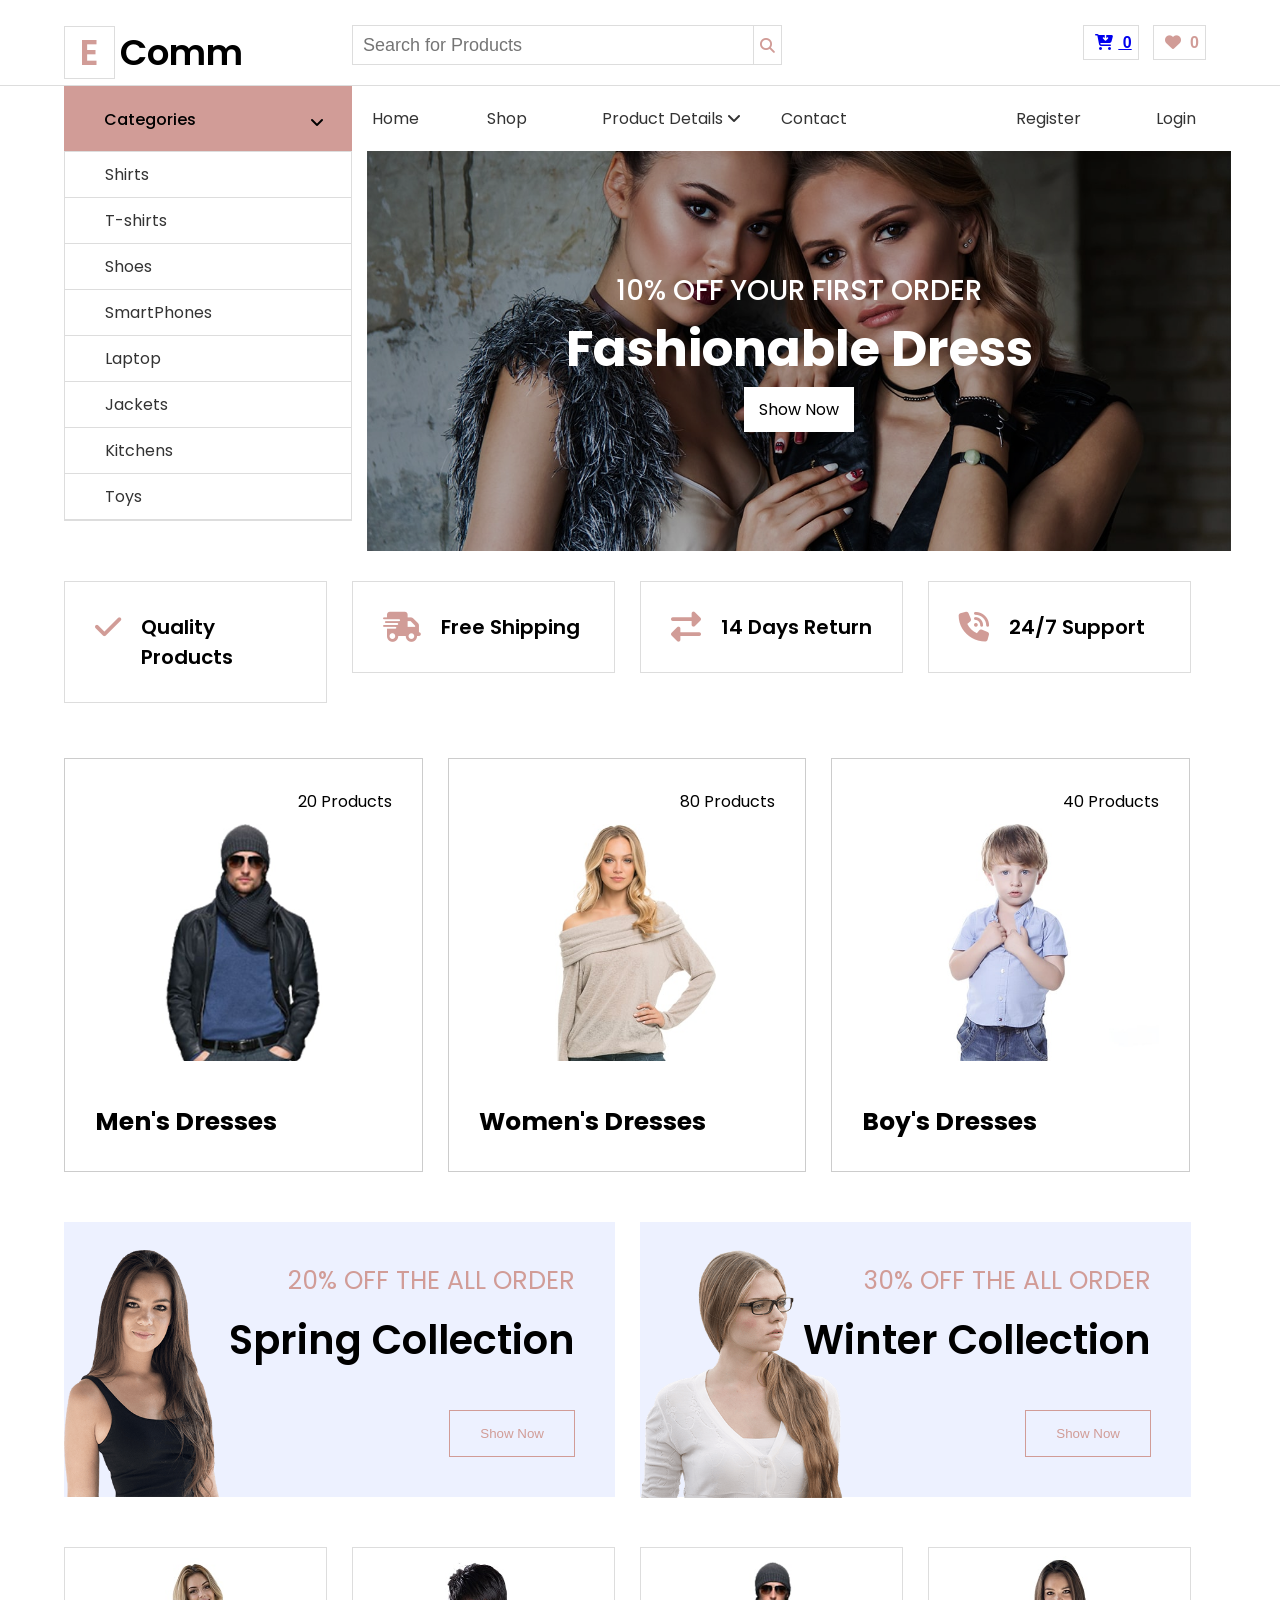
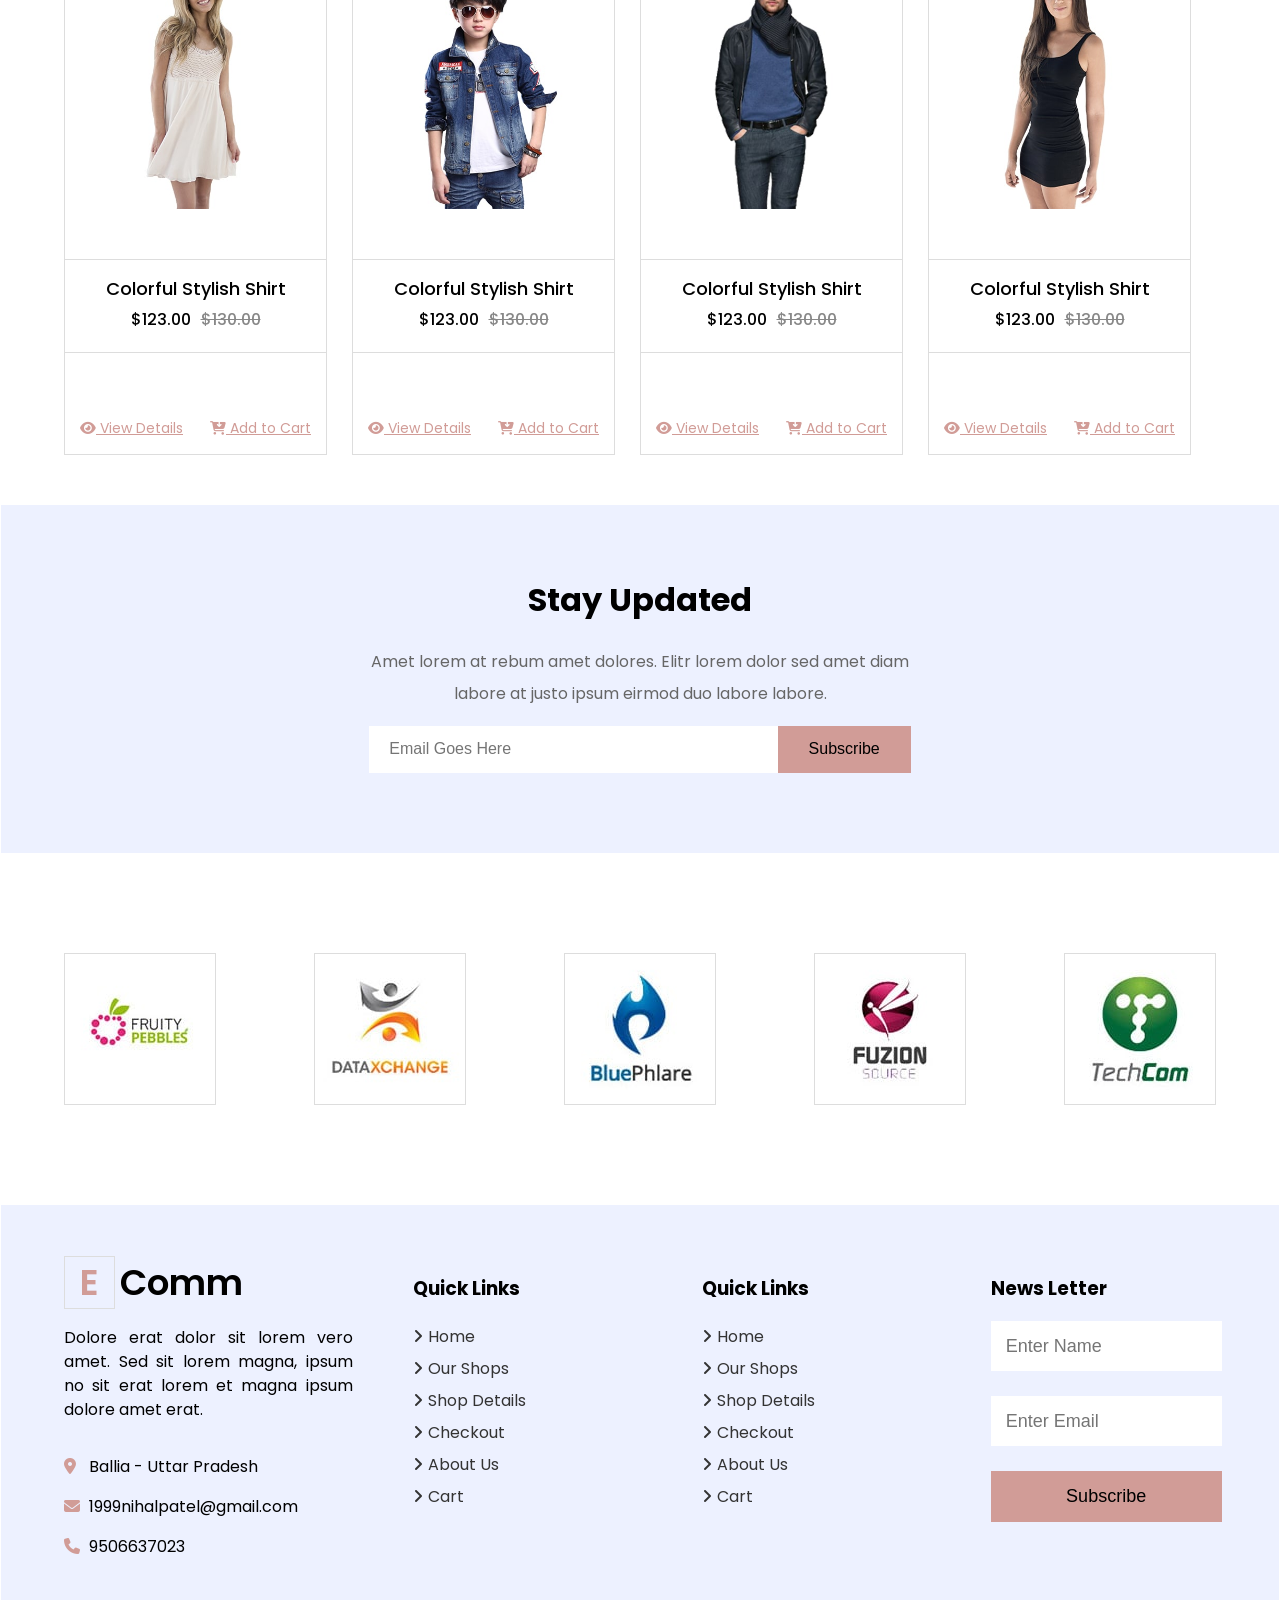
<file: My-E-commerce/index.html>
<html>

<head>
    <title>E-Comm Website by Nehal Patel</title>
    <link href="style.css" rel="stylesheet" />
    <link href="common.css" rel="stylesheet" />
    <link rel="preconnect" href="https://fonts.googleapis.com" />
    <link rel="preconnect" href="https://fonts.gstatic.com" crossorigin />
    <link
        href="https://fonts.googleapis.com/css2?family=Poppins:ital,wght@0,100;0,300;0,400;0,500;0,600;0,700;1,100;1,300;1,400&display=swap"
        rel="stylesheet" />
    <link rel="stylesheet" href="https://cdnjs.cloudflare.com/ajax/libs/font-awesome/6.1.1/css/all.min.css"
        integrity="sha512-KfkfwYDsLkIlwQp6LFnl8zNdLGxu9YAA1QvwINks4PhcElQSvqcyVLLD9aMhXd13uQjoXtEKNosOWaZqXgel0g=="
        crossorigin="anonymous" referrerpolicy="no-referrer" />
</head>

<body>
    <div class="wrapper">
        <div class="header">
            <div class="logo arrange-left wid-25">
                <h1><span>E</span><span>Comm</span></h1>
            </div>
            <div class="search-product arrange-left wid-50">
                <input type="text" placeholder="Search for Products" />
                <button>
                    <i class="fa-solid fa-magnifying-glass"></i>
                </button>
            </div>
            <div class="selected-product arrange-left wid-25">
                <button class="common-btn">
                    <span>
                       <a href="cart.html"><i class="fa-solid fa-cart-arrow-down"></i>
                        0</span> </a>
                </button>
                <button class="common-btn">
                    <span>
                        <i class="fa-solid fa-heart"></i>
                        0</span>
                </button>
            </div>
        </div>
    </div>
    <div class="full-banner-warapper">
        <div class="wrapper next-row">
            <div class="banner-area category-list arrange-left wid-25">
                <div class="list-header">
                    <h4>Categories</h4>
                    <span>
                        <i class="fa-solid fa-angle-down"></i>
                    </span>
                </div>
                <ul>
                    <li><a href="#">Shirts</a></li>
                    <li><a href="#">T-shirts</a></li>
                    <li><a href="#">Shoes</a></li>
                    <li><a href="#">SmartPhones</a></li>
                    <li><a href="#">Laptop</a></li>
                    <li><a href="#">Jackets</a></li>
                    <li><a href="#">Kitchens</a></li>
                    <li><a href="#">Toys</a></li>
                </ul>
            </div>
            <div class="wid-75 arrange-left">
                <div class="shop-menu">
                    <ul class="left-menu-list">
                        <li><a href="#">Home</a></li>
                        <li><a href="#">Shop</a></li>
                        <li class="dropdown-head">
                            <a href="#">Product Details
                                <i class="fa-solid fa-angle-down"></i>
                            </a>
                            <ul class="dropdown">
                                <li><a href="#">Cart</a></li>
                                <li><a href="#">Checkout</a></li>
                            </ul>
                        </li>
                        <li><a href="#">Contact</a></li>
                    </ul>
                    <ul class="right-menu-list">
                        <li><a href="#">Login</a></li>
                        <li><a href="#">Register</a></li>
                    </ul>
                </div>
                <div class="banner">
                    <img src="./images/banner.jpg" alt="banner" />
                    <div class="banner-text">
                        <h4>10% off Your First Order</h4>
                        <h3>Fashionable Dress</h3>
                        <a class="show-now">Show Now</a>
                    </div>
                </div>
            </div>
        </div>
        <div class="wrapper next-row">
            <div class="wid-25 arrange-left">
                <div class="features-point">
                    <span class="icon-text-wrap">
                        <i class="fa-solid fa-check"></i>
                        <span> Quality Products</span>
                    </span>
                </div>
            </div>
            <div class="wid-25 arrange-left">
                <div class="features-point">
                    <span class="icon-text-wrap">
                        <i class="fa-solid fa-shipping-fast"></i>
                        <span> Free Shipping</span>
                    </span>
                </div>
            </div>
            <div class="wid-25 arrange-left">
                <div class="features-point">
                    <span class="icon-text-wrap">
                        <i class="fa-solid fa-exchange-alt"></i>
                        <span>14 Days Return</span>
                    </span>
                </div>
            </div>
            <div class="wid-25 arrange-left">
                <div class="features-point">
                    <span class="icon-text-wrap">
                        <i class="fa-solid fa-phone-volume"></i>
                        <span>24/7 Support</span>
                    </span>
                </div>
            </div>
        </div>
        <div class="wrapper next-row">
            <div class="wid-33 arrange-left">
                <div class="category-item">
                    <div class="product-count">20 Products</div>
                    <div class="category-img">
                        <img src="./images/cat-1.jpg" />
                    </div>
                    <div class="category-type">
                        <h5>Men's Dresses</h5>
                    </div>
                </div>
            </div>
            <div class="wid-33 arrange-left">
                <div class="category-item">
                    <div class="product-count">80 Products</div>
                    <div class="category-img">
                        <img src="./images/cat-2.jpg" />
                    </div>
                    <div class="category-type">
                        <h5>Women's Dresses</h5>
                    </div>
                </div>
            </div>
            <div class="wid-33 arrange-left">
                <div class="category-item">
                    <div class="product-count">40 Products</div>
                    <div class="category-img">
                        <img src="./images/cat-3.jpg" />
                    </div>
                    <div class="category-type">
                        <h5>Boy's Dresses</h5>
                    </div>
                </div>
            </div>
        </div>
        <div class="wrapper next-row">
            <div class="wid-50 arrange-left">
                <div class="offer-banner">
                    <img src="./images/offer-1.png" alt="" />
                    <div class="offer-text">
                        <h5>20% off the all order</h5>
                        <h3>Spring Collection</h3>
                        <button>Show Now</button>
                    </div>
                </div>
            </div>
            <div class="wid-50 arrange-left">
                <div class="offer-banner">
                    <img class="flip-img" src="./images/offer-2.png" alt="" />
                    <div class="offer-text">
                        <h5>30% off the all order</h5>
                        <h3>Winter Collection</h3>
                        <button>Show Now</button>
                    </div>
                </div>
            </div>
        </div>
        <div class="wrapper next-row">
            <div class="wid-25 arrange-left">
                <div class="cart">
                    <div>
                        <img src="./images/product-1.jpg" alt="" />
                    </div>
                    <div class="cart-details">
                        <h6 class="name-head">Colorful Stylish Shirt</h6>
                        <div class="cart-price">
                            <h6 class="current">$123.00</h6>
                            <h6 class="last">$130.00</h6>
                        </div>
                    </div>
                    <div class="cart-footer">
                        <a href="#">
                            <i class="fa-solid fa-eye"></i>
                            View Details
                        </a>
                        <a href="#">
                            <i class="fa-solid fa-cart-arrow-down"></i>
                            Add to Cart
                        </a>
                    </div>
                </div>
            </div>
            <div class="wid-25 arrange-left">
                <div class="cart">
                    <div>
                        <img src="./images/product-2.jpg" alt="" />
                    </div>
                    <div class="cart-details">
                        <h6 class="name-head">Colorful Stylish Shirt</h6>
                        <div class="cart-price">
                            <h6 class="current">$123.00</h6>
                            <h6 class="last">$130.00</h6>
                        </div>
                    </div>
                    <div class="cart-footer">
                        <a href="#">
                            <i class="fa-solid fa-eye"></i>
                            View Details
                        </a>
                        <a href="#">
                            <i class="fa-solid fa-cart-arrow-down"></i>
                            Add to Cart
                        </a>
                    </div>
                </div>
            </div>
            <div class="wid-25 arrange-left">
                <div class="cart">
                    <div>
                        <img src="./images/product-3.jpg" alt="" />
                    </div>
                    <div class="cart-details">
                        <h6 class="name-head">Colorful Stylish Shirt</h6>
                        <div class="cart-price">
                            <h6 class="current">$123.00</h6>
                            <h6 class="last">$130.00</h6>
                        </div>
                    </div>
                    <div class="cart-footer">
                        <a href="#">
                            <i class="fa-solid fa-eye"></i>
                            View Details
                        </a>
                        <a href="#">
                            <i class="fa-solid fa-cart-arrow-down"></i>
                            Add to Cart
                        </a>
                    </div>
                </div>
            </div>
            <div class="wid-25 arrange-left">
                <div class="cart">
                    <div>
                        <img src="./images/product-4.jpg" alt="" />
                    </div>
                    <div class="cart-details">
                        <h6 class="name-head">Colorful Stylish Shirt</h6>
                        <div class="cart-price">
                            <h6 class="current">$123.00</h6>
                            <h6 class="last">$130.00</h6>
                        </div>
                    </div>
                    <div class="cart-footer">
                        <a href="#">
                            <i class="fa-solid fa-eye"></i>
                            View Details
                        </a>
                        <a href="#">
                            <i class="fa-solid fa-cart-arrow-down"></i>
                            Add to Cart
                        </a>
                    </div>
                </div>
            </div>
        </div>
        <div class="wrapper next-row">
            <div class="stay-updated">
                <h1>Stay Updated</h1>
                <p class="update-text">
                    Amet lorem at rebum amet dolores. Elitr lorem dolor sed amet diam
                    labore at justo ipsum eirmod duo labore labore.
                </p>
                <div class="updated-inputs">
                    <input type="text" class="email-input" placeholder="Email Goes Here" />
                    <button class="email-btn">Subscribe</button>
                </div>
            </div>
        </div>
        <div class="vender-list">
            <img src="./images/vendor-1.jpg" alt="" />
            <img src="./images/vendor-2.jpg" alt="" />
            <img src="./images/vendor-3.jpg" alt="" />
            <img src="./images/vendor-4.jpg" alt="" />
            <img src="./images/vendor-5.jpg" alt="" />
        </div>
        <div class="wrapper next-row">
            <div class="footer">
                <div class="wid-25 arrange-left margin-right-5">
                    <div class="logo">
                        <h1><span>E</span><span>Comm</span></h1>
                    </div>
                    <p class="footer-desc">
                        Dolore erat dolor sit lorem vero amet. Sed sit lorem magna, ipsum
                        no sit erat lorem et magna ipsum dolore amet erat.
                    </p>
                    <ul class="contact-list">
                        <li>
                            <i class="fa fa-map-marker-alt icon"></i>Ballia - Uttar Pradesh
                        </li>
                        <li><i class="fa fa-envelope icon"></i>1999nihalpatel@gmail.com</li>
                        <li><i class="fa fa-phone icon"></i>9506637023</li>
                    </ul>
                </div>
                <div class="wid-25 quick-links arrange-left">
                    <h3>Quick Links</h3>
                    <ul>
                        <li>
                            <a href=""><i class="fa fa-angle-right"></i><span>Home</span></a>
                        </li>
                        <li>
                            <a href=""><i class="fa fa-angle-right"></i><span>Our Shops</span></a>
                        </li>
                        <li>
                            <a href=""><i class="fa fa-angle-right"></i><span>Shop Details</span></a>
                        </li>
                        <li>
                            <a href=""><i class="fa fa-angle-right"></i><span>Checkout</span></a>
                        </li>
                        <li>
                            <a href=""><i class="fa fa-angle-right"></i><span>About Us</span></a>
                        </li>
                        <li>
                            <a href=""><i class="fa fa-angle-right"></i><span>Cart</span></a>
                        </li>
                    </ul>
                </div>
                <div class="wid-25 quick-links arrange-left">
                    <h3>Quick Links</h3>
                    <ul>
                        <li>
                            <a href=""><i class="fa fa-angle-right"></i><span>Home</span></a>
                        </li>
                        <li>
                            <a href=""><i class="fa fa-angle-right"></i><span>Our Shops</span></a>
                        </li>
                        <li>
                            <a href=""><i class="fa fa-angle-right"></i><span>Shop Details</span></a>
                        </li>
                        <li>
                            <a href=""><i class="fa fa-angle-right"></i><span>Checkout</span></a>
                        </li>
                        <li>
                            <a href=""><i class="fa fa-angle-right"></i><span>About Us</span></a>
                        </li>
                        <li>
                            <a href=""><i class="fa fa-angle-right"></i><span>Cart</span></a>
                        </li>
                    </ul>
                </div>
                <div class="wid-25 arrange-left">
                    <h3>News Letter</h3>
                    <input type="text" class="footer-input" placeholder="Enter Name" />
                    <input type="text" class="footer-input" placeholder="Enter Email" />
                    <button class="footer-button">Subscribe</button>
                </div>
            </div>
        </div>
        <div class="copy-right">
            <div>
                © <b>2023</b>. All Rights Reserved. Designed by
                <b>Nehal Patel</b>
            </div>
            <img src="./images/payments.png" alt="" />
        </div>
    </div>
</body>

</html>
</file>
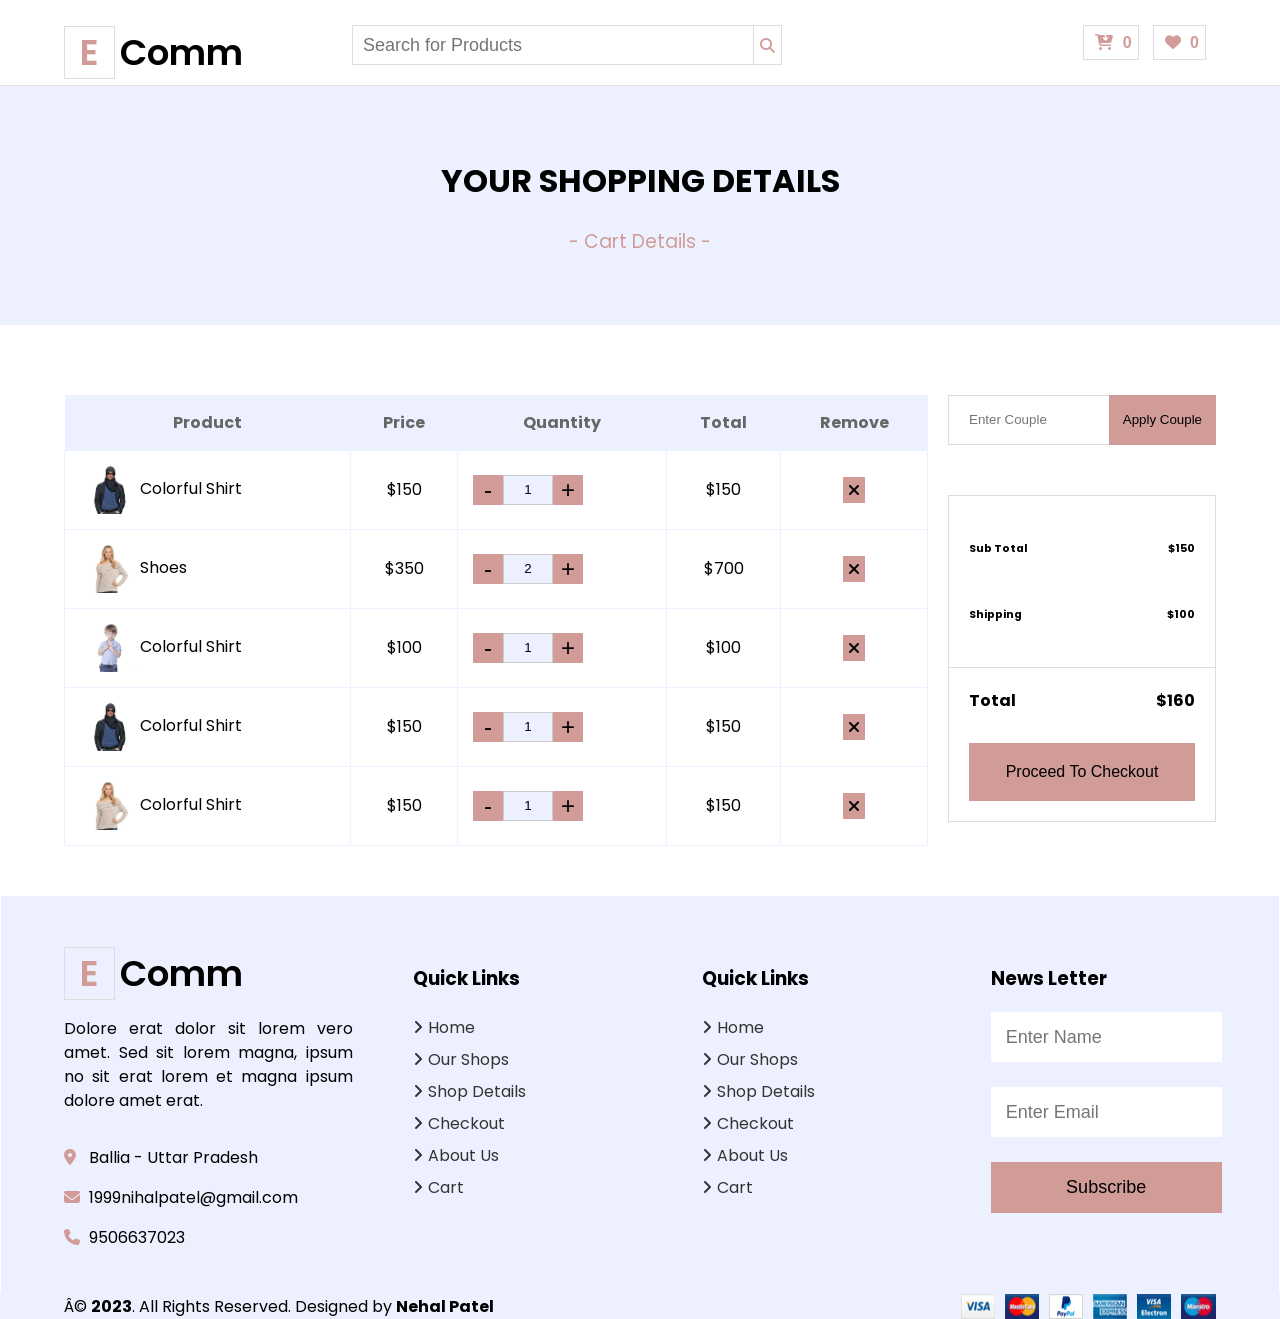
<file: My-E-commerce/cart.html>
<html>

<head>
    <title>E-Comm Website by Nehal Patel</title>
    <link href="style.css" rel="stylesheet" />
    <link href="common.css" rel="stylesheet" />
    <link rel="preconnect" href="https://fonts.googleapis.com" />
    <link rel="preconnect" href="https://fonts.gstatic.com" crossorigin />
    <link
        href="https://fonts.googleapis.com/css2?family=Poppins:ital,wght@0,100;0,300;0,400;0,500;0,600;0,700;1,100;1,300;1,400&display=swap"
        rel="stylesheet" />
    <link rel="stylesheet" href="https://cdnjs.cloudflare.com/ajax/libs/font-awesome/6.1.1/css/all.min.css"
        integrity="sha512-KfkfwYDsLkIlwQp6LFnl8zNdLGxu9YAA1QvwINks4PhcElQSvqcyVLLD9aMhXd13uQjoXtEKNosOWaZqXgel0g=="
        crossorigin="anonymous" referrerpolicy="no-referrer" />
</head>

<body>
    <div class="wrapper">
        <div class="header">
            <div class="logo arrange-left wid-25">
                <h1><span>E</span><span>Comm</span></h1>
            </div>
            <div class="search-product arrange-left wid-50">
                <input type="text" placeholder="Search for Products" />
                <button>
                    <i class="fa-solid fa-magnifying-glass"></i>
                </button>
            </div>
            <div class="selected-product arrange-left wid-25">
                <button class="common-btn">
                    <span>
                        <i class="fa-solid fa-cart-arrow-down"></i>
                        0</span>
                </button>
                <button class="common-btn">
                    <span>
                        <i class="fa-solid fa-heart"></i>
                        0</span>
                </button>
            </div>
        </div>
    </div>
    <div class="full-banner-warapper">
        <div class="shop-header">
            <h1>Your shopping Details</h1>
            <h3>- Cart Details -</h3>
        </div>
        <div class="wrapper next-row">
            <div class="wid-75 arrange-left">
                <div class="cart-details">
                    <table>
                        <thead>
                            <tr>
                                <th>Product</th>
                                <th>Price</th>
                                <th>Quantity</th>
                                <th>Total</th>
                                <th>Remove</th>
                            </tr>
                        </thead>
                        <tbody>
                            <tr>
                                <td class="text-with-img">
                                    <img src="./images/cat-1.jpg" alt="" /><span>Colorful Shirt</span>
                                </td>
                                <td><span>$150</span></td>
                                <td>
                                    <div class="quantity-input">
                                        <button>-</button>
                                        <input type="text" value="1" />
                                        <button>+</button>
                                    </div>
                                </td>
                                <td>$150</td>
                                <td>
                                    <i class="fa fa-remove icon custom-delete-button"></i>
                                </td>
                            </tr>
                            <tr>
                                <td class="text-with-img">
                                    <img src="./images/cat-2.jpg" alt="" /><span>Shoes</span>
                                </td>
                                <td><span>$350</span></td>
                                <td>
                                    <div class="quantity-input">
                                        <button>-</button>
                                        <input type="text" value="2" />
                                        <button>+</button>
                                    </div>
                                </td>
                                <td>$700</td>
                                <td>
                                    <i class="fa fa-remove icon custom-delete-button"></i>
                                </td>
                            </tr>
                            <tr>
                                <td class="text-with-img">
                                    <img src="./images/cat-3.jpg" alt="" /><span>Colorful Shirt</span>
                                </td>
                                <td><span>$100</span></td>
                                <td>
                                    <div class="quantity-input">
                                        <button>-</button>
                                        <input type="text" value="1" />
                                        <button>+</button>
                                    </div>
                                </td>
                                <td>$100</td>
                                <td>
                                    <i class="fa fa-remove icon custom-delete-button"></i>
                                </td>
                            </tr>
                            <tr>
                                <td class="text-with-img">
                                    <img src="./images/cat-1.jpg" alt="" /><span>Colorful Shirt</span>
                                </td>
                                <td><span>$150</span></td>
                                <td>
                                    <div class="quantity-input">
                                        <button>-</button>
                                        <input type="text" value="1" />
                                        <button>+</button>
                                    </div>
                                </td>
                                <td>$150</td>
                                <td>
                                    <i class="fa fa-remove icon custom-delete-button"></i>
                                </td>
                            </tr>
                            <tr>
                                <td class="text-with-img">
                                    <img src="./images/cat-2.jpg" alt="" /><span>Colorful Shirt</span>
                                </td>
                                <td><span>$150</span></td>
                                <td>
                                    <div class="quantity-input">
                                        <button>-</button>
                                        <input type="text" value="1" />
                                        <button>+</button>
                                    </div>
                                </td>
                                <td>$150</td>
                                <td>
                                    <i class="fa fa-remove icon custom-delete-button"></i>
                                </td>
                            </tr>
                        </tbody>
                    </table>
                </div>
            </div>
            <div class="wid-25 arrange-left">
                <div class="cart-summary-wrapper">
                    <div class="coupon-inputs">
                        <input type="text" placeholder="Enter Couple" />
                        <button>Apply Couple</button>
                    </div>
                    <div class="cart-summary-body">
                        <div class="cart-summy-item">
                            <h6>Sub Total</h6>
                            <h6>$150</h6>
                        </div>
                        <div class="cart-summy-item">
                            <h6>Shipping</h6>
                            <h6>$100</h6>
                        </div>
                    </div>
                    <div class="total-wrapper">
                        <div class="total-head">
                            <h4>Total</h4>
                            <h4>$160</h4>
                        </div>
                        <div class="proceed-input">
                            <button>Proceed To Checkout</button>
                        </div>
                    </div>
                </div>
            </div>
        </div>
        <div class="wrapper next-row">
            <div class="footer">
                <div class="wid-25 arrange-left margin-right-5">
                    <div class="logo">
                        <h1><span>E</span><span>Comm</span></h1>
                    </div>
                    <p class="footer-desc">
                        Dolore erat dolor sit lorem vero amet. Sed sit lorem magna, ipsum
                        no sit erat lorem et magna ipsum dolore amet erat.
                    </p>
                    <ul class="contact-list">
                        <li>
                            <i class="fa fa-map-marker-alt icon"></i>Ballia - Uttar Pradesh
                        </li>
                        <li><i class="fa fa-envelope icon"></i>1999nihalpatel@gmail.com</li>
                        <li><i class="fa fa-phone icon"></i>9506637023</li>
                    </ul>
                </div>
                <div class="wid-25 quick-links arrange-left">
                    <h3>Quick Links</h3>
                    <ul>
                        <li>
                            <a href=""><i class="fa fa-angle-right"></i><span>Home</span></a>
                        </li>
                        <li>
                            <a href=""><i class="fa fa-angle-right"></i><span>Our Shops</span></a>
                        </li>
                        <li>
                            <a href=""><i class="fa fa-angle-right"></i><span>Shop Details</span></a>
                        </li>
                        <li>
                            <a href=""><i class="fa fa-angle-right"></i><span>Checkout</span></a>
                        </li>
                        <li>
                            <a href=""><i class="fa fa-angle-right"></i><span>About Us</span></a>
                        </li>
                        <li>
                            <a href=""><i class="fa fa-angle-right"></i><span>Cart</span></a>
                        </li>
                    </ul>
                </div>
                <div class="wid-25 quick-links arrange-left">
                    <h3>Quick Links</h3>
                    <ul>
                        <li>
                            <a href=""><i class="fa fa-angle-right"></i><span>Home</span></a>
                        </li>
                        <li>
                            <a href=""><i class="fa fa-angle-right"></i><span>Our Shops</span></a>
                        </li>
                        <li>
                            <a href=""><i class="fa fa-angle-right"></i><span>Shop Details</span></a>
                        </li>
                        <li>
                            <a href=""><i class="fa fa-angle-right"></i><span>Checkout</span></a>
                        </li>
                        <li>
                            <a href=""><i class="fa fa-angle-right"></i><span>About Us</span></a>
                        </li>
                        <li>
                            <a href=""><i class="fa fa-angle-right"></i><span>Cart</span></a>
                        </li>
                    </ul>
                </div>
                <div class="wid-25 arrange-left">
                    <h3>News Letter</h3>
                    <input type="text" class="footer-input" placeholder="Enter Name" />
                    <input type="text" class="footer-input" placeholder="Enter Email" />
                    <button class="footer-button">Subscribe</button>
                </div>
            </div>
        </div>
        <div class="copy-right">
            <div>
                © <b>2023</b>. All Rights Reserved. Designed by
                <b>Nehal Patel</b>
            </div>
            <img src="./images/payments.png" alt="" />
        </div>
    </div>
</body>

</html>
</file>
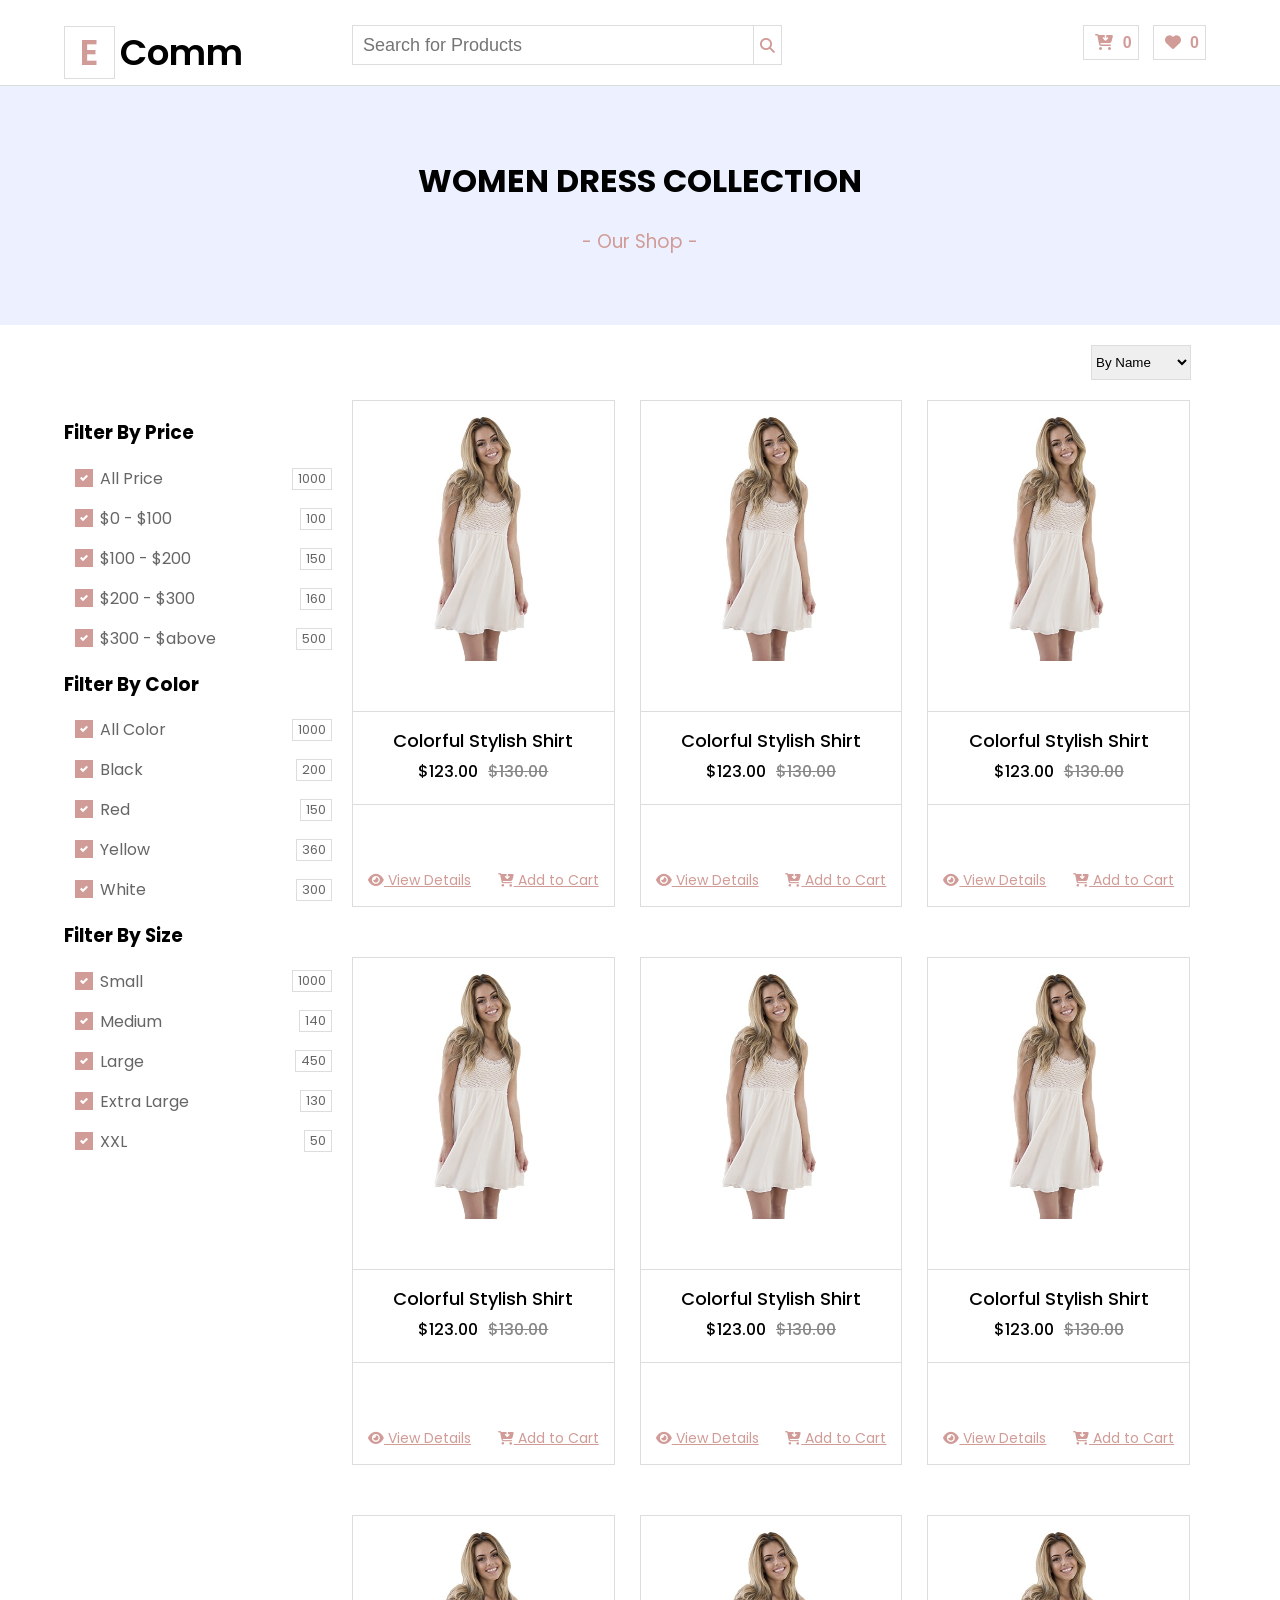
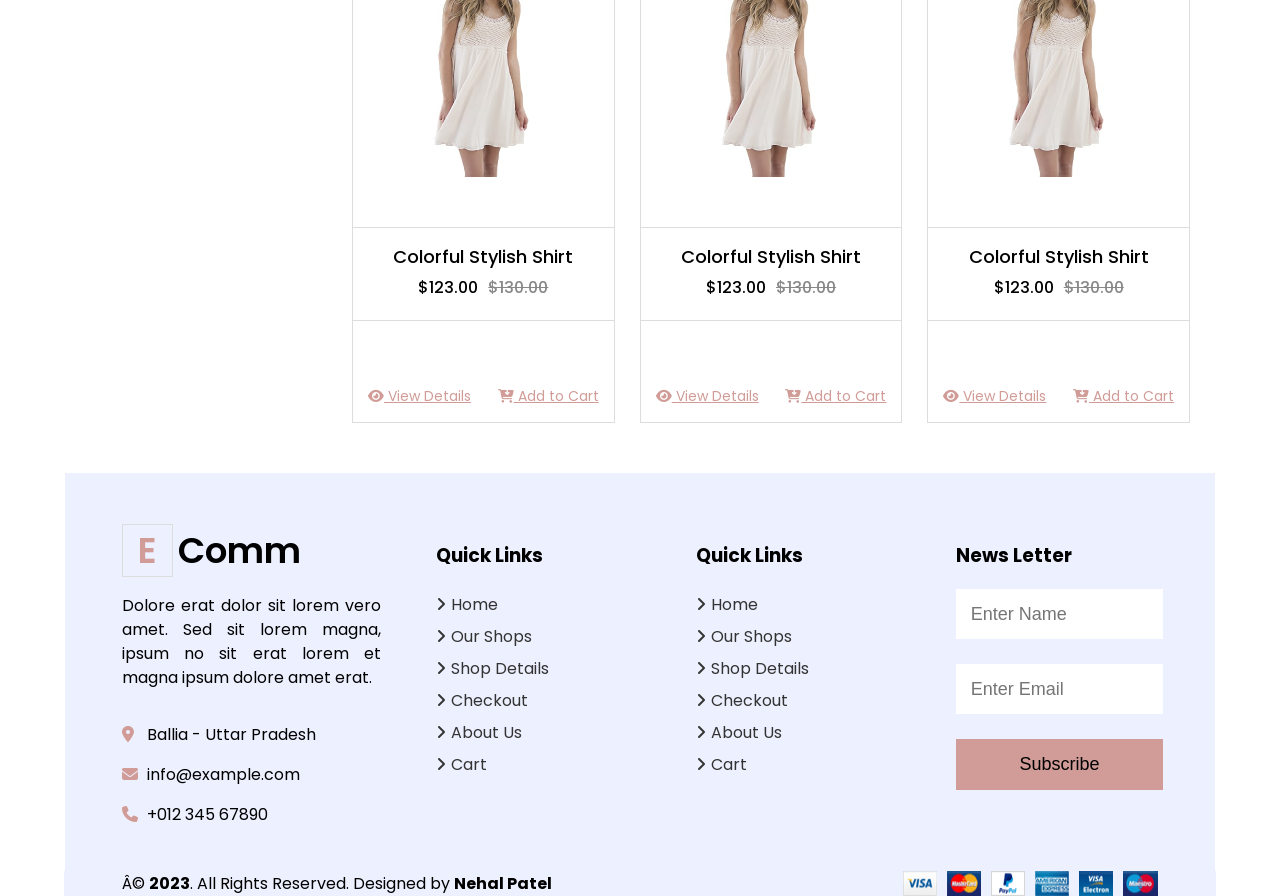
<file: My-E-commerce/shop.html>
<html>

<head>
    <title>E-Comm Website by Code Step By Step</title>
    <link href="style.css" rel="stylesheet" />
    <link href="common.css" rel="stylesheet" />
    <link rel="preconnect" href="https://fonts.googleapis.com" />
    <link rel="preconnect" href="https://fonts.gstatic.com" crossorigin />
    <link
        href="https://fonts.googleapis.com/css2?family=Poppins:ital,wght@0,100;0,300;0,400;0,500;0,600;0,700;1,100;1,300;1,400&display=swap"
        rel="stylesheet" />
    <link rel="stylesheet" href="https://cdnjs.cloudflare.com/ajax/libs/font-awesome/6.1.1/css/all.min.css"
        integrity="sha512-KfkfwYDsLkIlwQp6LFnl8zNdLGxu9YAA1QvwINks4PhcElQSvqcyVLLD9aMhXd13uQjoXtEKNosOWaZqXgel0g=="
        crossorigin="anonymous" referrerpolicy="no-referrer" />
</head>

<body>
    <div class="wrapper">
        <div class="header">
            <div class="logo arrange-left wid-25">
                <h1><span>E</span><span>Comm</span></h1>
            </div>
            <div class="search-product arrange-left wid-50">
                <input type="text" placeholder="Search for Products" />
                <button>
                    <i class="fa-solid fa-magnifying-glass"></i>
                </button>
            </div>
            <div class="selected-product arrange-left wid-25">
                <button class="common-btn">
                    <span>
                        <i class="fa-solid fa-cart-arrow-down"></i>
                        0</span>
                </button>
                <button class="common-btn">
                    <span>
                        <i class="fa-solid fa-heart"></i>
                        0</span>
                </button>
            </div>
        </div>
    </div>
    <div class="full-banner-warapper">
        <div class="shop-header">
            <h1>Women Dress Collection</h1>
            <h3>- Our Shop -</h3>
        </div>

        <div class="wrapper next-row">
            <div class="sort-options">
                <select name="" id="">
                    <option value="1">By Name</option>
                    <option value="2">By Rating</option>
                    <option value="3">By Latest</option>
                </select>
            </div>
            <div class="wid-25 arrange-left">
                <h3>Filter By Price</h3>
                <div class="custom-control-check">
                    <input type="checkbox" class="custom-control-input" checked="" id="price-all">
                    <label class="custom-control-label" for="price-all">All Price</label>
                    <span class="filter-prod-count">1000</span>
                </div>
                <div class="custom-control-check">
                    <input type="checkbox" class="custom-control-input" checked="" id="0-100">
                    <label class="custom-control-label" for="0-100">$0 - $100</label>
                    <span class="filter-prod-count">100</span>
                </div>
                <div class="custom-control-check">
                    <input type="checkbox" class="custom-control-input" checked="" id="100-200">
                    <label class="custom-control-label" for="100-200">$100 - $200</label>
                    <span class="filter-prod-count">150</span>
                </div>
                <div class="custom-control-check">
                    <input type="checkbox" class="custom-control-input" checked="" id="200-300">
                    <label class="custom-control-label" for="200-300">$200 - $300</label>
                    <span class="filter-prod-count">160</span>
                </div>
                <div class="custom-control-check">
                    <input type="checkbox" class="custom-control-input" checked="" id="300-above">
                    <label class="custom-control-label" for="300-above">$300 - $above</label>
                    <span class="filter-prod-count">500</span>
                </div>
                <h3>Filter By Color</h3>
                <div class="custom-control-check">
                    <input type="checkbox" class="custom-control-input" checked="" id="color-all">
                    <label class="custom-control-label" for="color-all">All Color</label>
                    <span class="filter-prod-count">1000</span>
                </div>
                <div class="custom-control-check">
                    <input type="checkbox" class="custom-control-input" checked="" id="black">
                    <label class="custom-control-label" for="black">Black</label>
                    <span class="filter-prod-count">200</span>
                </div>
                <div class="custom-control-check">
                    <input type="checkbox" class="custom-control-input" checked="" id="red">
                    <label class="custom-control-label" for="Red">Red</label>
                    <span class="filter-prod-count">150</span>
                </div>
                <div class="custom-control-check">
                    <input type="checkbox" class="custom-control-input" checked="" id="yellow">
                    <label class="custom-control-label" for="yellow">Yellow</label>
                    <span class="filter-prod-count">360</span>
                </div>
                <div class="custom-control-check">
                    <input type="checkbox" class="custom-control-input" checked="" id="white">
                    <label class="custom-control-label" for="white">White</label>
                    <span class="filter-prod-count">300</span>
                </div>
                <h3>Filter By Size</h3>
                <div class="custom-control-check">
                    <input type="checkbox" class="custom-control-input" checked="" id="small">
                    <label class="custom-control-label" for="small">Small</label>
                    <span class="filter-prod-count">1000</span>
                </div>
                <div class="custom-control-check">
                    <input type="checkbox" class="custom-control-input" checked="" id="m">
                    <label class="custom-control-label" for="m">Medium</label>
                    <span class="filter-prod-count">140</span>
                </div>
                <div class="custom-control-check">
                    <input type="checkbox" class="custom-control-input" checked="" id="l">
                    <label class="custom-control-label" for="l">Large</label>
                    <span class="filter-prod-count">450</span>
                </div>
                <div class="custom-control-check">
                    <input type="checkbox" class="custom-control-input" checked="" id="xl">
                    <label class="custom-control-label" for="xl">Extra Large</label>
                    <span class="filter-prod-count">130</span>
                </div>
                <div class="custom-control-check">
                    <input type="checkbox" class="custom-control-input" checked="" id="xxl">
                    <label class="custom-control-label" for="xxl">XXL</label>
                    <span class="filter-prod-count">50</span>
                </div>
            </div>
            <div class="wid-75 arrange-left">
                <div class="wid-33 arrange-left">
                    <div class="cart">
                        <div>
                            <img src="./images/product-1.jpg" alt="" />
                        </div>
                        <div class="cart-details">
                            <h6 class="name-head">Colorful Stylish Shirt</h6>
                            <div class="cart-price">
                                <h6 class="current">$123.00</h6>
                                <h6 class="last">$130.00</h6>
                            </div>
                        </div>
                        <div class="cart-footer">
                            <a href="#">
                                <i class="fa-solid fa-eye"></i>
                                View Details
                            </a>
                            <a href="#">
                                <i class="fa-solid fa-cart-arrow-down"></i>
                                Add to Cart
                            </a>
                        </div>
                    </div>
                </div>
                <div class="wid-33 arrange-left">
                    <div class="cart">
                        <div>
                            <img src="./images/product-1.jpg" alt="" />
                        </div>
                        <div class="cart-details">
                            <h6 class="name-head">Colorful Stylish Shirt</h6>
                            <div class="cart-price">
                                <h6 class="current">$123.00</h6>
                                <h6 class="last">$130.00</h6>
                            </div>
                        </div>
                        <div class="cart-footer">
                            <a href="#">
                                <i class="fa-solid fa-eye"></i>
                                View Details
                            </a>
                            <a href="#">
                                <i class="fa-solid fa-cart-arrow-down"></i>
                                Add to Cart
                            </a>
                        </div>
                    </div>
                </div>
                <div class="wid-33 arrange-left">
                    <div class="cart">
                        <div>
                            <img src="./images/product-1.jpg" alt="" />
                        </div>
                        <div class="cart-details">
                            <h6 class="name-head">Colorful Stylish Shirt</h6>
                            <div class="cart-price">
                                <h6 class="current">$123.00</h6>
                                <h6 class="last">$130.00</h6>
                            </div>
                        </div>
                        <div class="cart-footer">
                            <a href="#">
                                <i class="fa-solid fa-eye"></i>
                                View Details
                            </a>
                            <a href="#">
                                <i class="fa-solid fa-cart-arrow-down"></i>
                                Add to Cart
                            </a>
                        </div>
                    </div>
                </div>
                <div class="wid-33 arrange-left">
                    <div class="cart">
                        <div>
                            <img src="./images/product-1.jpg" alt="" />
                        </div>
                        <div class="cart-details">
                            <h6 class="name-head">Colorful Stylish Shirt</h6>
                            <div class="cart-price">
                                <h6 class="current">$123.00</h6>
                                <h6 class="last">$130.00</h6>
                            </div>
                        </div>
                        <div class="cart-footer">
                            <a href="#">
                                <i class="fa-solid fa-eye"></i>
                                View Details
                            </a>
                            <a href="#">
                                <i class="fa-solid fa-cart-arrow-down"></i>
                                Add to Cart
                            </a>
                        </div>
                    </div>
                </div>
                <div class="wid-33 arrange-left">
                    <div class="cart">
                        <div>
                            <img src="./images/product-1.jpg" alt="" />
                        </div>
                        <div class="cart-details">
                            <h6 class="name-head">Colorful Stylish Shirt</h6>
                            <div class="cart-price">
                                <h6 class="current">$123.00</h6>
                                <h6 class="last">$130.00</h6>
                            </div>
                        </div>
                        <div class="cart-footer">
                            <a href="#">
                                <i class="fa-solid fa-eye"></i>
                                View Details
                            </a>
                            <a href="#">
                                <i class="fa-solid fa-cart-arrow-down"></i>
                                Add to Cart
                            </a>
                        </div>
                    </div>
                </div>
                <div class="wid-33 arrange-left">
                    <div class="cart">
                        <div>
                            <img src="./images/product-1.jpg" alt="" />
                        </div>
                        <div class="cart-details">
                            <h6 class="name-head">Colorful Stylish Shirt</h6>
                            <div class="cart-price">
                                <h6 class="current">$123.00</h6>
                                <h6 class="last">$130.00</h6>
                            </div>
                        </div>
                        <div class="cart-footer">
                            <a href="#">
                                <i class="fa-solid fa-eye"></i>
                                View Details
                            </a>
                            <a href="#">
                                <i class="fa-solid fa-cart-arrow-down"></i>
                                Add to Cart
                            </a>
                        </div>
                    </div>
                </div>
                <div class="wid-33 arrange-left">
                    <div class="cart">
                        <div>
                            <img src="./images/product-1.jpg" alt="" />
                        </div>
                        <div class="cart-details">
                            <h6 class="name-head">Colorful Stylish Shirt</h6>
                            <div class="cart-price">
                                <h6 class="current">$123.00</h6>
                                <h6 class="last">$130.00</h6>
                            </div>
                        </div>
                        <div class="cart-footer">
                            <a href="#">
                                <i class="fa-solid fa-eye"></i>
                                View Details
                            </a>
                            <a href="#">
                                <i class="fa-solid fa-cart-arrow-down"></i>
                                Add to Cart
                            </a>
                        </div>
                    </div>
                </div>
                <div class="wid-33 arrange-left">
                    <div class="cart">
                        <div>
                            <img src="./images/product-1.jpg" alt="" />
                        </div>
                        <div class="cart-details">
                            <h6 class="name-head">Colorful Stylish Shirt</h6>
                            <div class="cart-price">
                                <h6 class="current">$123.00</h6>
                                <h6 class="last">$130.00</h6>
                            </div>
                        </div>
                        <div class="cart-footer">
                            <a href="#">
                                <i class="fa-solid fa-eye"></i>
                                View Details
                            </a>
                            <a href="#">
                                <i class="fa-solid fa-cart-arrow-down"></i>
                                Add to Cart
                            </a>
                        </div>
                    </div>
                </div>
                <div class="wid-33 arrange-left">
                    <div class="cart">
                        <div>
                            <img src="./images/product-1.jpg" alt="" />
                        </div>
                        <div class="cart-details">
                            <h6 class="name-head">Colorful Stylish Shirt</h6>
                            <div class="cart-price">
                                <h6 class="current">$123.00</h6>
                                <h6 class="last">$130.00</h6>
                            </div>
                        </div>
                        <div class="cart-footer">
                            <a href="#">
                                <i class="fa-solid fa-eye"></i>
                                View Details
                            </a>
                            <a href="#">
                                <i class="fa-solid fa-cart-arrow-down"></i>
                                Add to Cart
                            </a>
                        </div>
                    </div>
                </div>
            </div>
            <div class="wrapper next-row">
                <div class="footer">
                    <div class="wid-25 arrange-left margin-right-5">
                        <div class="logo">
                            <h1><span>E</span><span>Comm</span></h1>
                        </div>
                        <p class="footer-desc">
                            Dolore erat dolor sit lorem vero amet. Sed sit lorem magna, ipsum
                            no sit erat lorem et magna ipsum dolore amet erat.
                        </p>
                        <ul class="contact-list">
                            <li>
                                <i class="fa fa-map-marker-alt icon"></i>Ballia - Uttar Pradesh
                            </li>
                            <li><i class="fa fa-envelope icon"></i>info@example.com</li>
                            <li><i class="fa fa-phone icon"></i>+012 345 67890</li>
                        </ul>
                    </div>
                    <div class="wid-25 quick-links arrange-left">
                        <h3>Quick Links</h3>
                        <ul>
                            <li>
                                <a href=""><i class="fa fa-angle-right"></i><span>Home</span></a>
                            </li>
                            <li>
                                <a href=""><i class="fa fa-angle-right"></i><span>Our Shops</span></a>
                            </li>
                            <li>
                                <a href=""><i class="fa fa-angle-right"></i><span>Shop Details</span></a>
                            </li>
                            <li>
                                <a href=""><i class="fa fa-angle-right"></i><span>Checkout</span></a>
                            </li>
                            <li>
                                <a href=""><i class="fa fa-angle-right"></i><span>About Us</span></a>
                            </li>
                            <li>
                                <a href=""><i class="fa fa-angle-right"></i><span>Cart</span></a>
                            </li>
                        </ul>
                    </div>
                    <div class="wid-25 quick-links arrange-left">
                        <h3>Quick Links</h3>
                        <ul>
                            <li>
                                <a href=""><i class="fa fa-angle-right"></i><span>Home</span></a>
                            </li>
                            <li>
                                <a href=""><i class="fa fa-angle-right"></i><span>Our Shops</span></a>
                            </li>
                            <li>
                                <a href=""><i class="fa fa-angle-right"></i><span>Shop Details</span></a>
                            </li>
                            <li>
                                <a href=""><i class="fa fa-angle-right"></i><span>Checkout</span></a>
                            </li>
                            <li>
                                <a href=""><i class="fa fa-angle-right"></i><span>About Us</span></a>
                            </li>
                            <li>
                                <a href=""><i class="fa fa-angle-right"></i><span>Cart</span></a>
                            </li>
                        </ul>
                    </div>
                    <div class="wid-25 arrange-left">
                        <h3>News Letter</h3>
                        <input type="text" class="footer-input" placeholder="Enter Name" />
                        <input type="text" class="footer-input" placeholder="Enter Email" />
                        <button class="footer-button">Subscribe</button>
                    </div>
                </div>
            </div>
            <div class="copy-right">
                <div>
                    © <b>2023</b>. All Rights Reserved. Designed by
                    <b>Nehal Patel</b>
                </div>
                <img src="./images/payments.png" alt="" />
            </div>
        </div>
</body>

</html>
</file>
<file: My-E-commerce/style.css>
.logo h1 {
    font-size: 36px;
    font-weight: 600;
    margin: 0;
}

.header {
    margin-top: 25px;
    min-height: 60px;
}

.logo h1 span:first-of-type {
    padding: 0px 15px;
    border: 1px solid #ddd;
    margin-right: 5px;
    color: #d19c97;
}

.search-product input {
    width: 70%;
    height: 40px;
    border-radius: 0;
    padding: 10px;
    font-size: 18px;
    color: #666;
    border: 1px solid #ddd;
    border-right: none;
}

.search-product input:focus {
    outline: none;
}

.search-product button {
    height: 40px;
    border-radius: 0;
    border: 1px solid #ddd;
    margin-left: -6px;
    font-size: 15px;
    color: #d19c97;
    background-color: #fff;
}

.selected-product {
    text-align: right;
}

.full-banner-warapper {
    border-top: 1px solid #ddd;
}

.list-header {
    height: 65px;
    background-color: #d19c97;
}

.list-header h4 {
    display: inline-block;
    margin-left: 40px;
    margin-right: 40px;
    font-weight: 500;
}

.list-header span {
    float: right;
    padding: 28px;
}

.category-list ul {
    margin: 0;
    padding: 0;
    list-style-type: none;
    border: 1px solid #ddd;
}

.category-list ul li {
    border-bottom: 1px solid #ddd;
    padding: 10px 40px;
}

.category-list ul li a {
    color: #333;
    text-decoration: none;
}

/*  */
.shop-menu {
    display: flex;
}

.left-menu-list {
    width: 70%;
}

.right-menu-list {
    width: 30%;
    direction: rtl;
}

.shop-menu ul {
    display: flex;
    margin: 0;
    padding: 0;
    list-style-type: none;
}

.shop-menu ul li {
    min-width: 75px;
    padding: 20px;
}

.shop-menu ul li a {
    color: #333;
    text-decoration: none;
}

.shop-menu ul li a:hover {
    color: #d19c97;
}

.shop-menu ul.dropdown {
    display: none;
    border: 1px solid #ddd;
    position: absolute;
    box-shadow: #ddd 1px 1px 4px;
}

.dropdown-head:hover ul.dropdown {
    display: block;
}

.banner {
    position: relative;
    height: 400px;
    float: left;
    width: 100%;
    margin-left: 15px;
}

.banner img {
    width: 100%;
    height: 100%;
    object-fit: cover;
}

.banner .banner-text {
    position: absolute;
    top: 0;
    bottom: 0;
    right: 0;
    left: 0;
    align-items: center;
    display: flex;
    justify-content: center;
    flex-direction: column;
    color: #fff;
    background-color: #0000003d;
}

.banner-text h4 {
    margin: 0;
    text-transform: uppercase;
    font-size: 28px;
    font-weight: 500;
}

.banner-text h3 {
    margin: 0;
    font-size: 50px;
}

.banner-text a.show-now {
    background-color: #fff;
    color: #000;
    padding: 10px 15px;
}

/*  */

.features-point {
    border: 1px solid #ddd;
    margin-top: 30px;
    margin-bottom: 30px;
    margin-right: 25px;
}

.features-point .icon-text-wrap {
    padding: 30px;
    display: flex;
}

.icon-text-wrap i {
    font-size: 30px;
    color: #d19c97;
}

.icon-text-wrap span {
    font-size: 20px;
    padding-left: 20px;
    font-weight: 600;
}

.category-item {
    border: 1px solid #ccc;
    padding: 30px;
    margin-right: 25px;
    margin-top: 25px;
    margin-bottom: 50px;
}

.category-item .product-count {
    text-align: right;
    margin-bottom: 10px;
}

.category-item .category-img img {
    width: 100%;
}

.category-item .category-type h5 {
    margin-bottom: 0;
    font-size: 25px;
}

/*  */
.offer-banner {
    background-color: #edf1ff !important;
    margin-bottom: 50px;
    position: relative;
    margin-right: 25px;
}

.offer-banner img {
    position: absolute;
    max-width: 50%;
    max-height: 90%;
    bottom: 0;
    z-index: 100;
    float: left;
}

.offer-banner .offer-text {
    text-align: right;
    padding: 40px;
}

.offer-banner .offer-text h5 {
    color: #d19c97 !important;
    font-size: 25px;
    text-transform: uppercase;
    margin: 0;
    font-weight: 400;
}

.offer-banner .offer-text h3 {
    font-size: 40px;
    font-weight: 600;
    margin-top: 10px;
}

.offer-banner .offer-text button {
    padding: 15px 30px;
    color: #d19c97 !important;
    border: 1px solid #d19c97;
    background-color: transparent;
    cursor: pointer;
}

.cart {
    border: 1px solid #ddd;
    margin-right: 25px;
    margin-bottom: 50px;
}

.cart img {
    width: 100%;
}

.cart .cart-details {
    border-top: 1px solid #ddd;
    border-bottom: 1px solid #ddd;
    padding: 15px;
}

.cart .cart-details .name-head {
    margin: 0;
    text-align: center;
    font-size: 18px;
    font-weight: 500;
}

.cart .cart-details .cart-price {
    display: flex;
    justify-content: center;
}

.cart .cart-price h6 {
    font-size: 16px;
    margin: 0;
    padding: 5px;
    font-weight: 500;
}

.cart .cart-price h6.last {
    text-decoration: line-through;
    color: #888;
}

.cart .cart-footer {
    display: flex;
    justify-content: space-between;
    padding: 15px;
}

.cart .cart-footer a {
    color: #d19c97;
    font-size: 14px;
}

.stay-updated {
    margin-bottom: 100px;
    background-color: #edf1ff;
    margin-left: -5.5%;
    margin-right: -5.5%;
    text-align: center;
    padding-top: 50px;
    padding-left: 32%;
    padding-right: 32%;
    padding-bottom: 80px;
}

.stay-updated .update-text {
    line-height: 2;
    color: #666;
}

.stay-updated .updated-inputs {
    display: flex;
}

.stay-updated .email-input {
    flex: 100%;
    border-radius: 0;
    height: 47px;
    border: none;
    padding-left: 20px;
    font-size: 16px;
}

.stay-updated .email-btn {
    border-radius: 0;
    border: 1px solid #d19c97;
    color: #000;
    background-color: #d19c97;
    padding: 13px 30px;
    font-size: 16px;
}

.footer {
    background-color: #edf1ff;
    margin-left: -5.5%;
    margin-right: -5.5%;
    padding-left: 5.5%;
    padding-top: 50px;
    padding-bottom: 20px;
    display: flex;
}

.footer .footer-desc {
    text-align: justify;
    line-height: 1.5;
    margin-bottom: 25px;
}

.footer .contact-list {
    padding: 0;
    list-style-type: none;
    line-height: 2.5;
}

.footer .contact-list .icon {
    color: #d19c97;
    width: 25px;
}

.quick-links ul {
    list-style-type: none;
    padding: 0;
    line-height: 2;
}

.quick-links ul a {
    text-decoration: none;
    color: #333;
}

.quick-links ul a i {
    padding-right: 5px;
}

.footer .footer-input {
    border: none;
    width: 80%;
    height: 50px;
    margin-bottom: 25px;
    font-size: 18px;
    padding-left: 15px;
}

.footer .footer-button {
    border: 0;
    background-color: #d19c97;
    padding: 15px;
    width: 80%;
    font-size: 18px;
}

.vender-list {
    display: flex;
    justify-content: space-between;
    padding-left: 5%;
    padding-right: 5%;
    margin-bottom: 100px;
}

.vender-list img {
    border: 1px solid #ddd;
}

.copy-right {
    background-color: #edf1ff;
    padding-left: 5%;
    padding-right: 5%;
    display: flex;
    justify-content: space-between;
}

/* shop file style */
.shop-header {
    background-color: #edf1ff;
    text-align: center;
    padding-top: 50px;
    padding-bottom: 50px;
    margin-bottom: 20px;
}

.shop-header h3 {
    color: #d19c97;
    font-weight: 400;
}

.shop-header h1 {
    text-transform: uppercase;
}

.sort-options {
    text-align: right;
    margin-right: 25px;
    margin-bottom: 20px;
}

.sort-options select {
    border: 1px solid #ddd;
    height: 35px;
    width: 100px;
}

/* custom checkbox */
.custom-control-check {
    position: relative;
    z-index: 1;
    display: block;
    min-height: 16px;
    padding-left: 16px;
}

.custom-control-input {
    position: absolute;
    left: 0;
    z-index: -1;
    width: 16px;
    height: 16px;
    opacity: 0;
}

.custom-control-label {
    position: relative;
    margin-bottom: 0px;
    vertical-align: top;
}

.custom-control-label::before {
    position: absolute;
    top: 3px;
    left: -25px;
    display: block;
    width: 16px;
    height: 16px;
    content: "";
    border: #d19c97 solid 1px;
}

.custom-control-input:checked~.custom-control-label::before {
    border-color: #d19c97;
    background-color: #d19c97;
}

.custom-control-label::after {
    position: absolute;
    top: 4px;
    left: -24px;
    display: block;
    width: 16px;
    height: 16px;
    content: "";
    background: no-repeat 50% / 50% 50%;
}

.custom-control-input~.custom-control-label::after {
    background-image: url("data:image/svg+xml,%3csvg xmlns='http://www.w3.org/2000/svg' width='8' height='8' viewBox='0 0 8 8'%3e%3cpath fill='%23fff' d='M6.564.75l-3.59 3.612-1.538-1.55L0 4.26l2.974 2.99L8 2.193z'/%3e%3c/svg%3e");
}

/* custom checkbox end */

.custom-control-check {
    display: flex;
    align-items: center;
    justify-content: space-between;
    margin-left: 20px;
    margin-right: 20px;
    color: #666;
    margin-bottom: 15px;
}

.filter-prod-count {
    border: 1px solid #ddd;
    padding-left: 5px;
    padding-right: 5px;
    font-size: 13px;
}

/* cart details start */
.cart-details {
    margin-top: 50px;
    margin-bottom: 50px;
}

.cart-details table {
    width: 100%;
    border-collapse: collapse;
}

.cart-details table thead {
    color: #666;
    background-color: #EDF1FF;
    text-align: center;
}

.cart-details table thead th {
    padding: 15px;
}

.cart-details table tbody {
    text-align: center;
    vertical-align: middle;
}

.cart-details img {
    width: 60px;
    vertical-align: middle;
}

.cart-details table tbody td {
    border: 1px solid #edf1ff;
    display: table-cell;
    padding: 15px;
}

.cart-details .text-with-img {
    text-align: left;
}

.quantity-input {
    display: flex;
}

.quantity-input button {
    border: 0;
    background-color: #d19c97;
    font-size: 24px;
    width: 30px;
    border-radius: 0px;
}

.quantity-input input {
    width: 50px;
    border: 1px solid #ccc;
    background-color: #edf1ff;
    text-align: center;
}

.cart-details .custom-delete-button {
    padding: 5px;
    background-color: #d19c97;
    ;
}

/* cart details end */
/* cart summary style */
.cart-summary-wrapper {
    margin-top: 50px;
    margin-left: 20px;
}

.cart-summary-wrapper .coupon-inputs {
    display: flex;
    height: 50px;
}

.coupon-inputs input {
    border: 1px solid #ddd;
    border-right: 0;
    padding-left: 20px;
    width: 60%;
}

.coupon-inputs button {
    background-color: #d19c97;
    border: 0;
    width: 40%;
}

.cart-summary-wrapper .cart-summary-body {
    border: 1px solid #ddd;
    margin-top: 50px;
    padding: 20px;
}

.cart-summary-wrapper .cart-summy-item {
    display: flex;
    justify-content: space-between;
}

.cart-summary-wrapper .total-wrapper {
    border: 1px solid #ddd;
    border-top: none;
    padding: 20px;
}

.cart-summary-wrapper .total-head {
    display: flex;
    justify-content: space-between;
    margin-bottom: 30px;
}

.total-head h4 {
    margin: 0;
}

.proceed-input button {
    background-color: #d19c97;
    border: 0;
    padding: 20px;
    width: 100%;
    font-size: 16px;
    cursor: pointer;
}

/* cart summary style end */


@media only screen and (max-width: 992px) {
    .search-product {
        display: flex;
    }

    .search-product input {
        flex: 100%;
    }

    .selected-product {
        text-align: left;
    }

    .shop-menu ul {
        display: block;
    }

    .shop-menu ul li {
        padding: 10px;
    }

    .banner {
        float: none;
    }

    .stay-updated {
        padding-top: 25px;
        padding-left: 5%;
        padding-right: 5%;
        padding-bottom: 40px;
    }

    .vender-list {
        justify-content: start;
        flex-wrap: wrap;
    }

    .footer {
        display: block;
    }

    .copy-right {
        flex-direction: column;
    }
}
</file>
<file: My-E-commerce/common.css>
body {
    margin: 0;
    font-family: 'Poppins', sans-serif;
}

.wrapper {
    margin-left: 5%;
    margin-right: 5%;
}

.arrange-left {
    float: left;
}

.wid-25 {
    width: 25%;
}

.wid-50 {
    width: 50%;
}

.wid-75 {
    width: 75%;
}

.wid-33 {
    width: 33.3%;
}

.next-row {
    clear: both;
}

.common-btn {
    height: 35px;
    border: 1px solid #ddd;
    border-radius: 0;
    background-color: #fff;
    min-width: 50px;
    text-align: center;
    color: #d19c97;
    margin-right: 10px;
}

.common-btn span {
    font-size: 16px;
    font-weight: 800;
}

.common-btn span i {
    padding-right: 5px;
    padding-left: 5px;
}

.flip-img {
    transform: scaleX(-1);
}

.margin-right-5 {
    margin-right: 5%;
}

@media only screen and (max-width:992px) {

    .wid-25,
    .wid-50,
    .wid-75,
    .wid-33 {
        width: 100%;
        margin-top: 20px;
        margin-bottom: 20px;
    }

    .arrange-left {
        float: none;
    }
}
</file>
